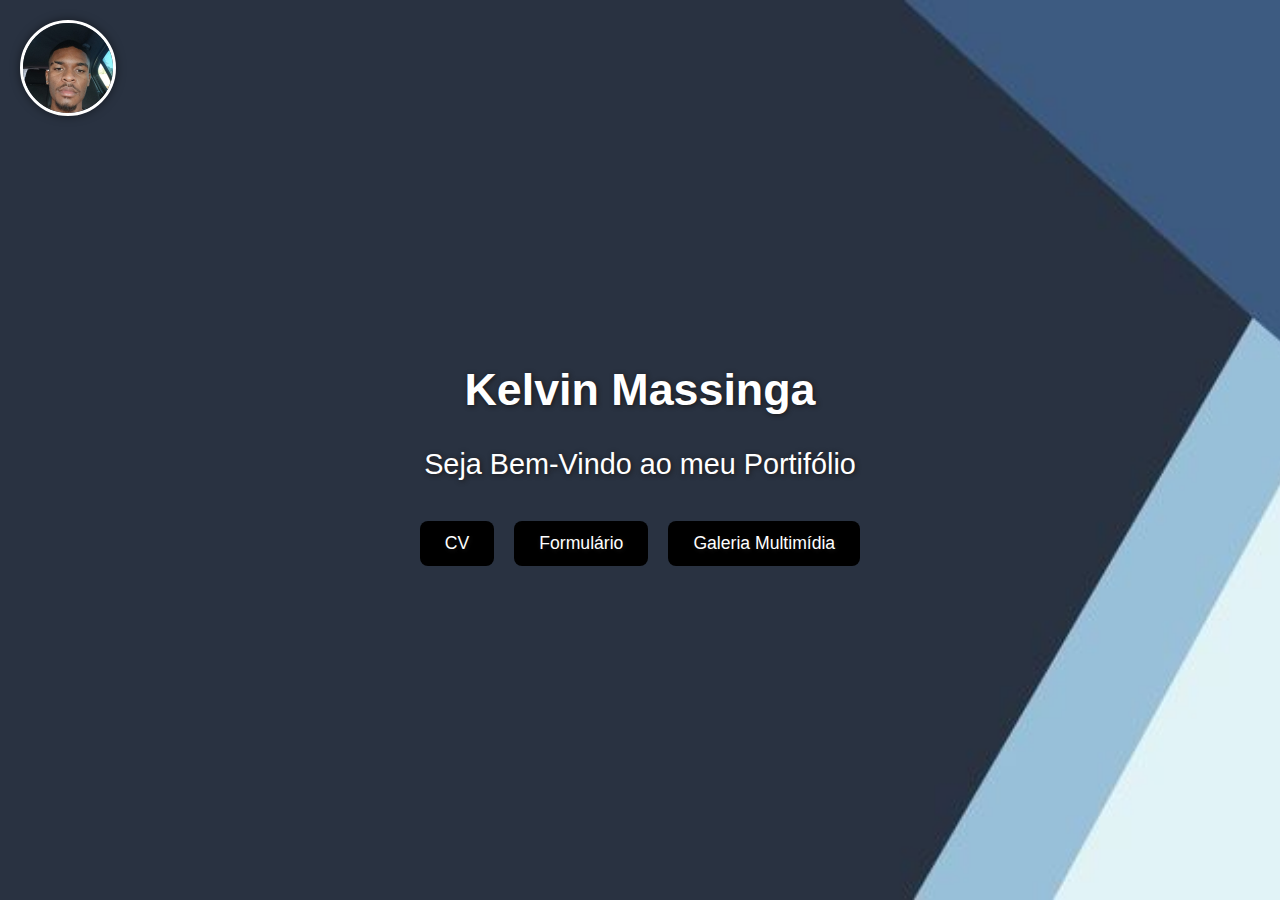
<file: Index.html>
<!DOCTYPE html>
<html lang="pt">
<head>
  <meta charset="UTF-8">
  <meta name="viewport" content="width=device-width, initial-scale=1.0">
  <title>Página Inicial</title>
  <style>
    /* Estilo geral da página */
    body {
      margin: 0;
      padding: 0;
      font-family: "Poppins", sans-serif;
      background: url('Imagem WhatsApp 2025-10-16 às 23.25.28_b6f02e5d.jpg') no-repeat center center/cover;
      height: 100vh;
      display: flex;
      flex-direction: column;
      justify-content: center;
      align-items: center;
      color: rgb(255, 255, 255);
      text-shadow: 1px 1px 5px rgb(26, 24, 24);
    }

       /* FOTO DE PERFIL */
    .foto-perfil {
      position: absolute;
      top: 20px;
      left: 20px;
      width: 90px;
      height: 90px;
      border-radius: 50%;
      overflow: hidden;
      border: 3px solid white;
      box-shadow: 0 0 10px rgba(0,0,0,0.5);
    }

    .foto-perfil img {
      width: 100%;
      height: 100%;
      object-fit: cover;
    }

    h1 {
      font-size: 2.8em;
      margin-bottom: 10px;
    }

    h2 {
      font-size: 1.8em;
      margin-bottom: 40px;
      font-weight: 400;
    }

    .botoes {
      display: flex;
      gap: 20px;
    }

    /* BOTÕES PRETOS SEM BORDAS */
    .botoes {
      display: flex;
      gap: 20px;
    }

    .botoes a {
      text-decoration: none;
      color: white;
      background-color: black;
      padding: 12px 25px;
      border-radius: 8px;
      font-size: 1.1em;
      transition: all 0.3s ease;
      border: none;
    }

    .botoes a:hover {
      background-color: white;
      color: black;
      transform: scale(1.05);
    }
  </style>
</head>
<body>
    <div class="foto-perfil">
    <img src="Imagem WhatsApp 2025-09-27 às 13.21.55_c1341728.jpg" alt="Foto de perfil">
  </div>

  <h1>Kelvin Massinga</h1>
  <h2>Seja Bem-Vindo ao meu Portifólio</h2>

  <div class="botoes">
    <a href="cv.html">CV</a>
    <a href="formulario.html">Formulário</a>
    <a href="galeria.html">Galeria Multimídia</a>
  </div>
</body>
</html>
</file>
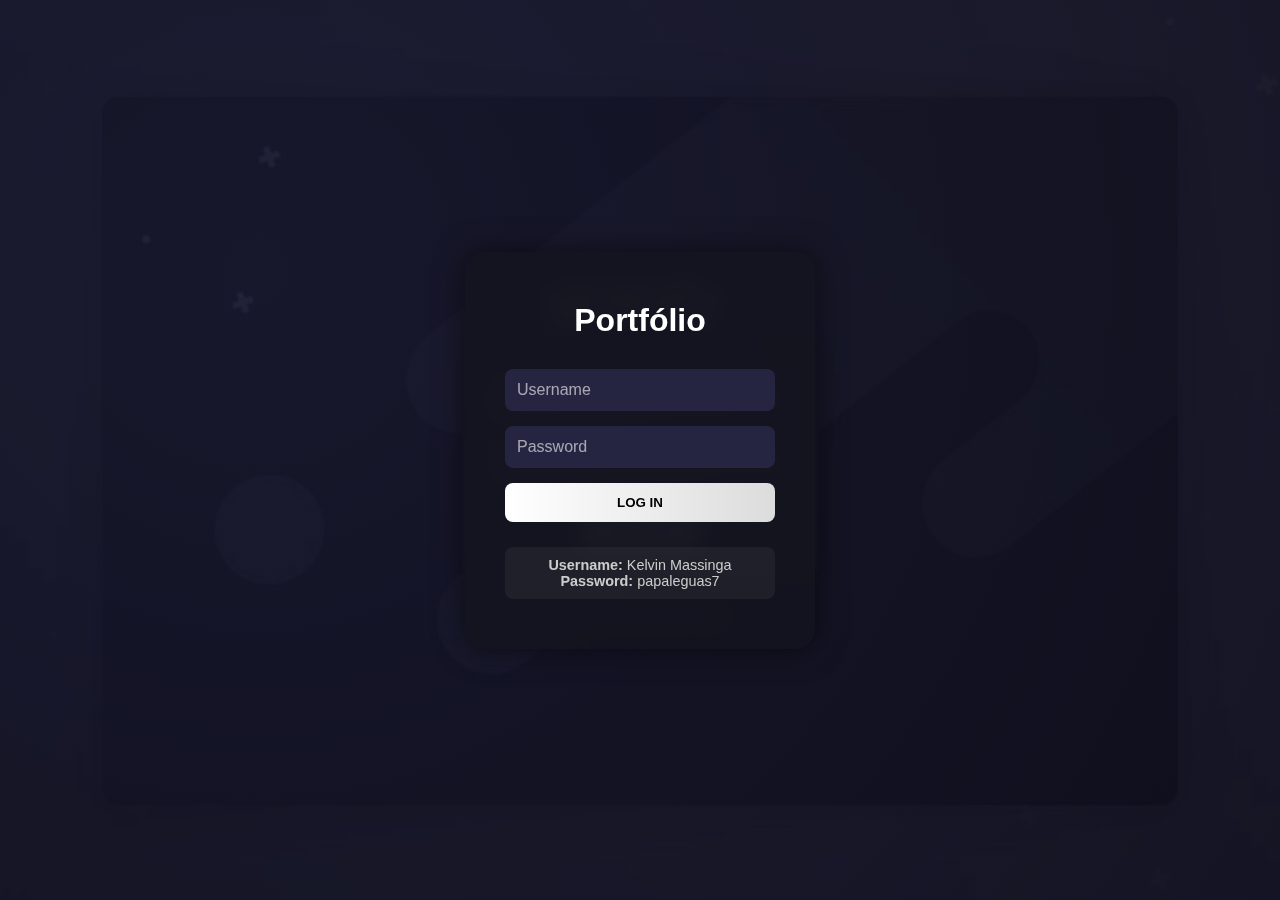
<file: index.html>
<!DOCTYPE html>
<html lang="pt">
<head>
  <meta charset="UTF-8">
  <meta name="viewport" content="width=device-width, initial-scale=1.0">
  <title>Login - Portfólio</title>
  <style>
    * {
      margin: 0;
      padding: 0;
      box-sizing: border-box;
      font-family: "Poppins", sans-serif;
    }

    body {
      height: 100vh;
      display: flex;
      justify-content: center;
      align-items: center;
      background: radial-gradient(circle at 20% 30%, #1a1a2e, #0f0f1a);
      color: white;
      overflow: hidden;
    }

    .background {
      position: absolute;
      width: 100%;
      height: 100%;
      background: url('Imagem WhatsApp 2025-10-16 às 23.47.01_7756930f.jpg') no-repeat center center/cover;
      opacity: 0.15;
      z-index: 0;
    }

    .login-box {
      position: relative;
      z-index: 1;
      background-color: rgba(20, 20, 30, 0.85);
      padding: 50px 40px;
      border-radius: 20px;
      box-shadow: 0 0 30px rgba(0, 0, 0, 0.5);
      text-align: center;
      width: 350px;
      backdrop-filter: blur(10px);
    }

    h1 {
      font-size: 2em;
      font-weight: 600;
      margin-bottom: 30px;
      color: white;
    }

    input {
      width: 100%;
      padding: 12px;
      margin-bottom: 15px;
      border: none;
      border-radius: 8px;
      font-size: 1em;
      background-color: #252542;
      color: white;
      outline: none;
      transition: 0.3s;
    }

    input::placeholder {
      color: rgba(255, 255, 255, 0.6);
    }

    input:focus {
      background-color: #2e2e5a;
    }

    button {
      width: 100%;
      padding: 12px;
      background: linear-gradient(90deg, #ffffff, #dcdcdc);
      color: #000;
      border: none;
      border-radius: 8px;
      font-weight: 600;
      cursor: pointer;
      transition: 0.3s;
    }

    button:hover {
      transform: scale(1.05);
    }

    .credenciais {
      margin-top: 25px;
      font-size: 0.9em;
      color: #ccc;
      background: rgba(255, 255, 255, 0.05);
      padding: 10px;
      border-radius: 8px;
    }

    .erro {
      color: #ff4b4b;
      font-size: 0.9em;
      margin-bottom: 10px;
      display: none;
    }
  </style>
</head>
<body>

  <div class="background"></div>

  <div class="login-box">
    <h1>Portfólio</h1>
    <div class="erro" id="erro">Nome de utilizador ou senha incorretos!</div>
    <input type="text" id="username" placeholder="Username">
    <input type="password" id="password" placeholder="Password">
    <button onclick="verificarLogin()">LOG IN</button>

    <div class="credenciais">
      <p><strong>Username:</strong> Kelvin Massinga</p>
      <p><strong>Password:</strong> papaleguas7</p>
    </div>
  </div>

  <script>
    function verificarLogin() {
      const user = document.getElementById("username").value.trim();
      const pass = document.getElementById("password").value.trim();
      const erro = document.getElementById("erro");

      if (user === "Kelvin Massinga" && pass === "papaleguas7") {
        window.location.href = "index.html"; // redireciona para a página inicial
      } else {
        erro.style.display = "block";
      }
    }
  </script>

</body>
</html>
</file>
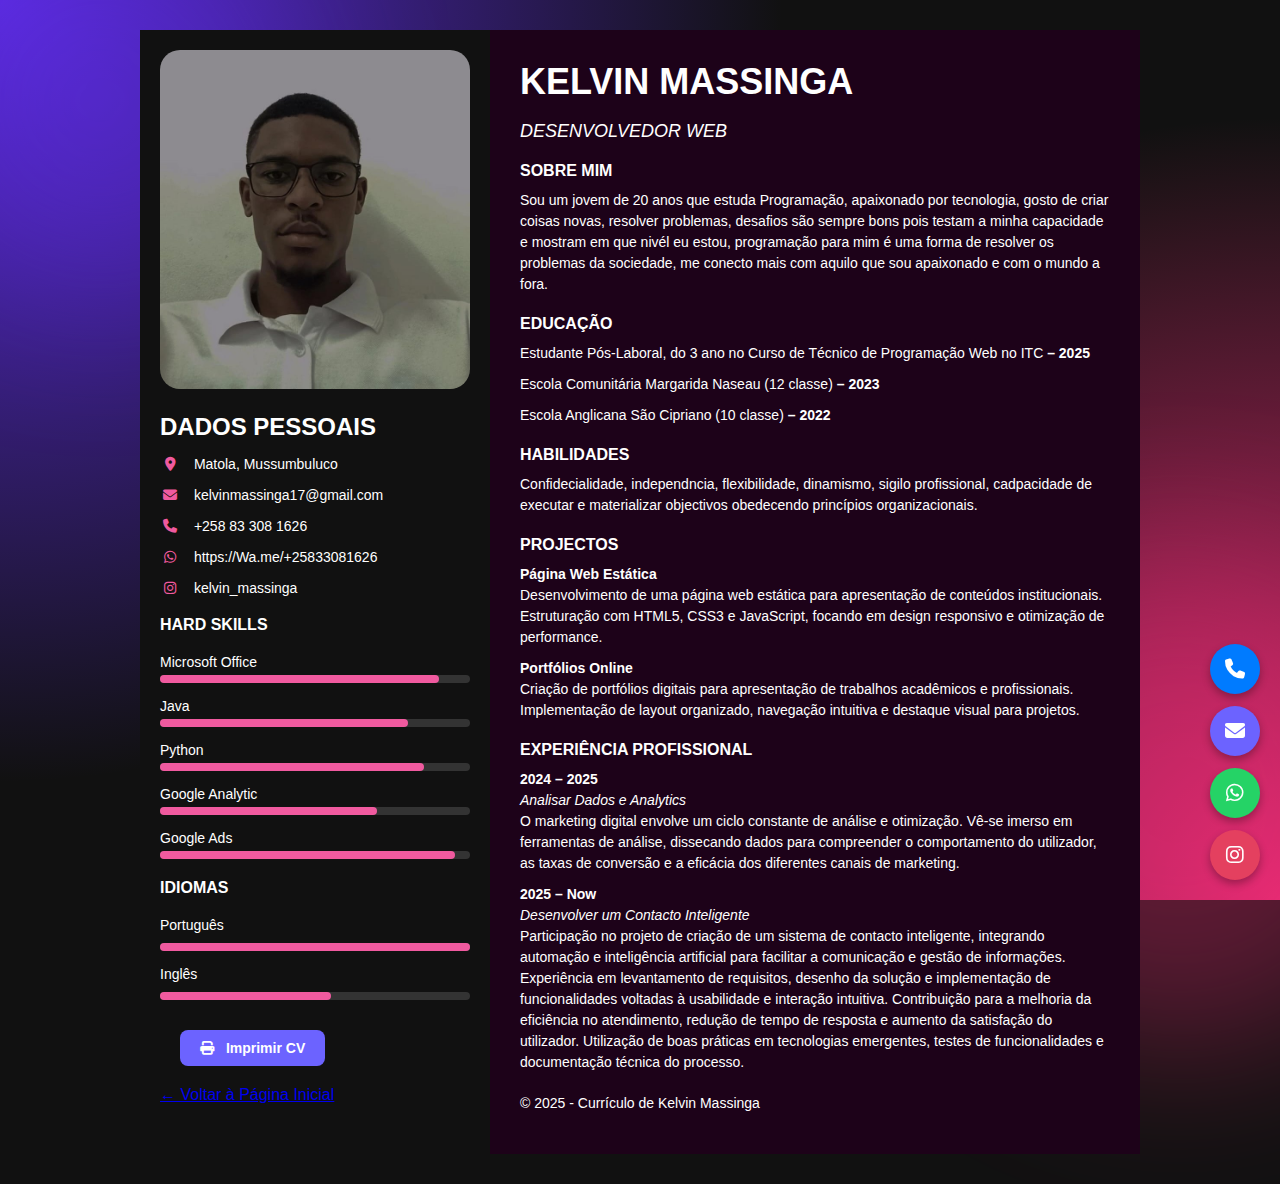
<file: cv.html>
<!DOCTYPE html>
<html lang="en">
<head>
  <meta charset="UTF-8">
  <meta name="viewport" content="width=device-width, initial-scale=1.0">
  <title>CV - Kelvin Massinga</title>
  <link rel="stylesheet" href="style.css">
  <link rel="stylesheet" href="https://cdnjs.cloudflare.com/ajax/libs/font-awesome/6.4.0/css/all.min.css">
</head>
<body>
  <div class="container">
    
    <!-- Lado Esquerdo -->
    <div class="left">
      <div class="profile">
        <img src="Imagem WhatsApp 2025-09-11 às 18.02.45_5616ef20.jpg" alt="Foto de perfil">
      </div>

      <h2>DADOS PESSOAIS</h2>

        <p><i class="fa-solid fa-location-dot"></i> Matola, Mussumbuluco</p>
        <p><i class="fa-solid  fa-envelope"></i> kelvinmassinga17@gmail.com</p>
        <p><i class="fa-solid fa-phone"></i> +258 83 308 1626</p>
        <p><i class="fa-brands fa-whatsapp"></i> https://Wa.me/+25833081626</p>
        <p><i class="fa-brands fa-instagram"></i> kelvin_massinga</p>

      <h3>HARD SKILLS</h3>
      <div class="skill">
        <p>Microsoft Office</p>
        <div class="bar"><div class="fill" style="width:90%"></div></div>
      </div>
      <div class="skill">
        <p>Java</p>
        <div class="bar"><div class="fill" style="width:80%"></div></div>
      </div>
      <div class="skill">
        <p>Python</p>
        <div class="bar"><div class="fill" style="width:85%"></div></div>
      </div>
      <div class="skill">
        <p>Google Analytic</p>
        <div class="bar"><div class="fill" style="width:70%"></div></div>
      </div>
      <div class="skill">
        <p>Google Ads</p>
        <div class="bar"><div class="fill" style="width:95%"></div></div>
      </div>

      <h3>IDIOMAS</h3>
      <div class="idioma">
        <p>Português</p>
        <div class="bar"><div class="fill" style="width:100%"></div></div>
      </div>
      <div class="idioma">
        <p>Inglês</p>
        <div class="bar"><div class="fill" style="width:55%"></div></div>
      </div>

      <button class="print-btn" onclick="window.print()">
        <i class="fa-solid fa-print"></i> Imprimir CV
      </button>
      <br>
      <a href="index.html" class="voltar">← Voltar à Página Inicial</a>
    </div>

    <!-- Lado Direito -->
    <div class="right">
      <h1><span>KELVIN MASSINGA</span></h1>
      <br>
      <h2><i>DESENVOLVEDOR WEB</i></h2>

      <section>
        <h3>SOBRE MIM</h3>
        <p>
          Sou um jovem de 20 anos que estuda Programação, apaixonado por tecnologia, gosto de criar coisas novas, resolver problemas, desafios são sempre bons pois testam a minha capacidade e mostram em que nivél eu estou, programação para mim é uma forma de resolver os problemas da sociedade, me conecto mais com aquilo que sou apaixonado e com o mundo a fora.
        </p>
      </section>


      <section>
        <h3>EDUCAÇÃO</h3>
        <ul>
          <li>
            Estudante Pós-Laboral, do 3 ano no Curso de Técnico de Programação Web no ITC<strong> – 2025</strong><br>
          </li>
            <li>
             Escola Comunitária Margarida Naseau (12 classe)<strong> – 2023</strong><br>
           </li>
          <li>
            Escola Anglicana São Cipriano (10 classe)<strong> – 2022</strong><br>
         </li>
        </ul>
      </section>

      <section>
        <h3>HABILIDADES</h3>
        <p>
          Confidecialidade, independncia, flexibilidade, dinamismo, sigilo profissional, cadpacidade de executar e materializar objectivos obedecendo princípios organizacionais.
        </p>
      </section>

      <section>
        <h3>PROJECTOS</h3>
        <p>
         <strong>Página Web Estática</strong><br>
          Desenvolvimento de uma página web estática para apresentação de conteúdos institucionais. Estruturação com HTML5, CSS3 e JavaScript, focando em design responsivo e otimização de performance.
        </p>
        <p>
          <strong>Portfólios Online</strong><br>
          Criação de portfólios digitais para apresentação de trabalhos acadêmicos e profissionais. Implementação de layout organizado, navegação intuitiva e destaque visual para projetos.
        </p>
      </section>

      <section>
        <h3>EXPERIÊNCIA PROFISSIONAL</h3>
        <ul>
          <li>
            <strong>2024 – 2025</strong><br>
            <em>Analisar Dados e Analytics</em><br>
           O marketing digital envolve um ciclo constante de análise e otimização. Vê-se imerso em ferramentas de análise, dissecando dados para compreender o comportamento do utilizador, as taxas de conversão e a eficácia dos diferentes canais de marketing.
          <li>
            <strong>2025 – Now</strong><br>
            <em>Desenvolver um Contacto Inteligente</em><br>
            Participação no projeto de criação de um sistema de contacto inteligente, integrando automação e inteligência artificial para facilitar a comunicação e gestão de informações.
            Experiência em levantamento de requisitos, desenho da solução e implementação de funcionalidades voltadas à usabilidade e interação intuitiva.
            Contribuição para a melhoria da eficiência no atendimento, redução de tempo de resposta e aumento da satisfação do utilizador.
            Utilização de boas práticas em tecnologias emergentes, testes de funcionalidades e documentação técnica do processo. 
          </li>
        </ul>
      </section>

          <footer>
            <p>© 2025 - Currículo de Kelvin Massinga</p>
          </footer>
    </div>
  </div>
  
  <!-- Botões flutuantes -->
<div class="floating-buttons">
  <a href="+258 83 308 1626" class="float-btn phone" title="Ligar"><i class="fa-solid fa-phone"></i></a>
  <a href="kelvinmassinga17@gmail.com" class="float-btn email" title="E-mail"><i class="fa-solid fa-envelope"></i></a>
  <a href="https://Wa.me/+25833081626" target="_blank" class="float-btn whatsapp" title="WhatsApp"><i class="fa-brands fa-whatsapp"></i></a>
  <a href="https://www.instagram.com/kelvin_massinga" target="_blank" class="float-btn instagram" title="Instagram"><i class="fa-brands fa-instagram"></i></a>
</div>

</body>
</html>
</file>
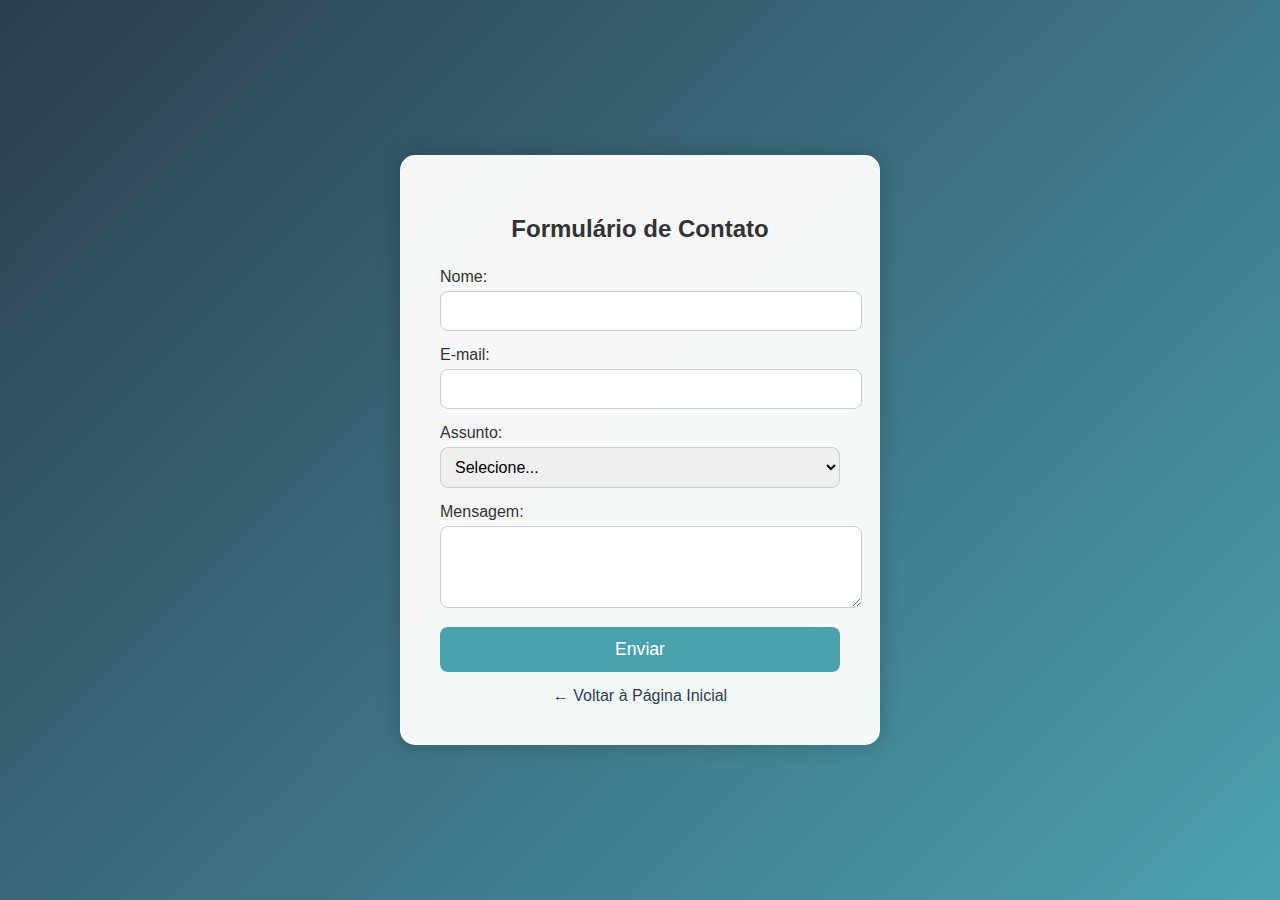
<file: formulario.html>
<!DOCTYPE html>
<html lang="pt">
<head>
  <meta charset="UTF-8">
  <meta name="viewport" content="width=device-width, initial-scale=1.0">
  <title>Formulário</title>
  <style>
    body {
      margin: 0;
      padding: 0;
      font-family: "Poppins", sans-serif;
      background: linear-gradient(135deg, #2c3e50, #4ca1af);
      height: 100vh;
      display: flex;
      justify-content: center;
      align-items: center;
    }

    .container {
      background: rgba(255, 255, 255, 0.95);
      padding: 40px;
      border-radius: 15px;
      box-shadow: 0 0 20px rgba(0,0,0,0.2);
      width: 90%;
      max-width: 400px;
    }

    h2 {
      text-align: center;
      color: #333;
      margin-bottom: 25px;
    }

    label {
      display: block;
      margin-bottom: 5px;
      font-weight: 500;
      color: #333;
    }

    input, textarea, select {
      width: 100%;
      padding: 10px;
      margin-bottom: 15px;
      border: 1px solid #ccc;
      border-radius: 8px;
      font-size: 1em;
    }

    input:focus, textarea:focus, select:focus {
      border-color: #4ca1af;
      outline: none;
    }

    button {
      width: 100%;
      padding: 12px;
      background: #4ca1af;
      color: white;
      border: none;
      border-radius: 8px;
      font-size: 1.1em;
      cursor: pointer;
      transition: 0.3s;
    }

    button:hover {
      background: #2c3e50;
    }

    .voltar {
      display: block;
      text-align: center;
      margin-top: 15px;
      text-decoration: none;
      color: #2c3e50;
      font-weight: 500;
    }

    .voltar:hover {
      text-decoration: underline;
    }
  </style>
</head>
<body>

  <div class="container">
    <h2>Formulário de Contato</h2>
    <form action="#" method="post">
      <label for="nome">Nome:</label>
      <input type="text" id="nome" name="nome" required>

      <label for="email">E-mail:</label>
      <input type="email" id="email" name="email" required>

      <label for="assunto">Assunto:</label>
      <select id="assunto" name="assunto" required>
        <option value="">Selecione...</option>
        <option value="cv">Currículo</option>
        <option value="duvida">Dúvida</option>
        <option value="outro">Outro</option>
      </select>

      <label for="mensagem">Mensagem:</label>
      <textarea id="mensagem" name="mensagem" rows="4" required></textarea>

      <button type="submit">Enviar</button>
    </form>

    <a href="index.html" class="voltar">← Voltar à Página Inicial</a>
  </div>
  
</body>
</html>
</file>
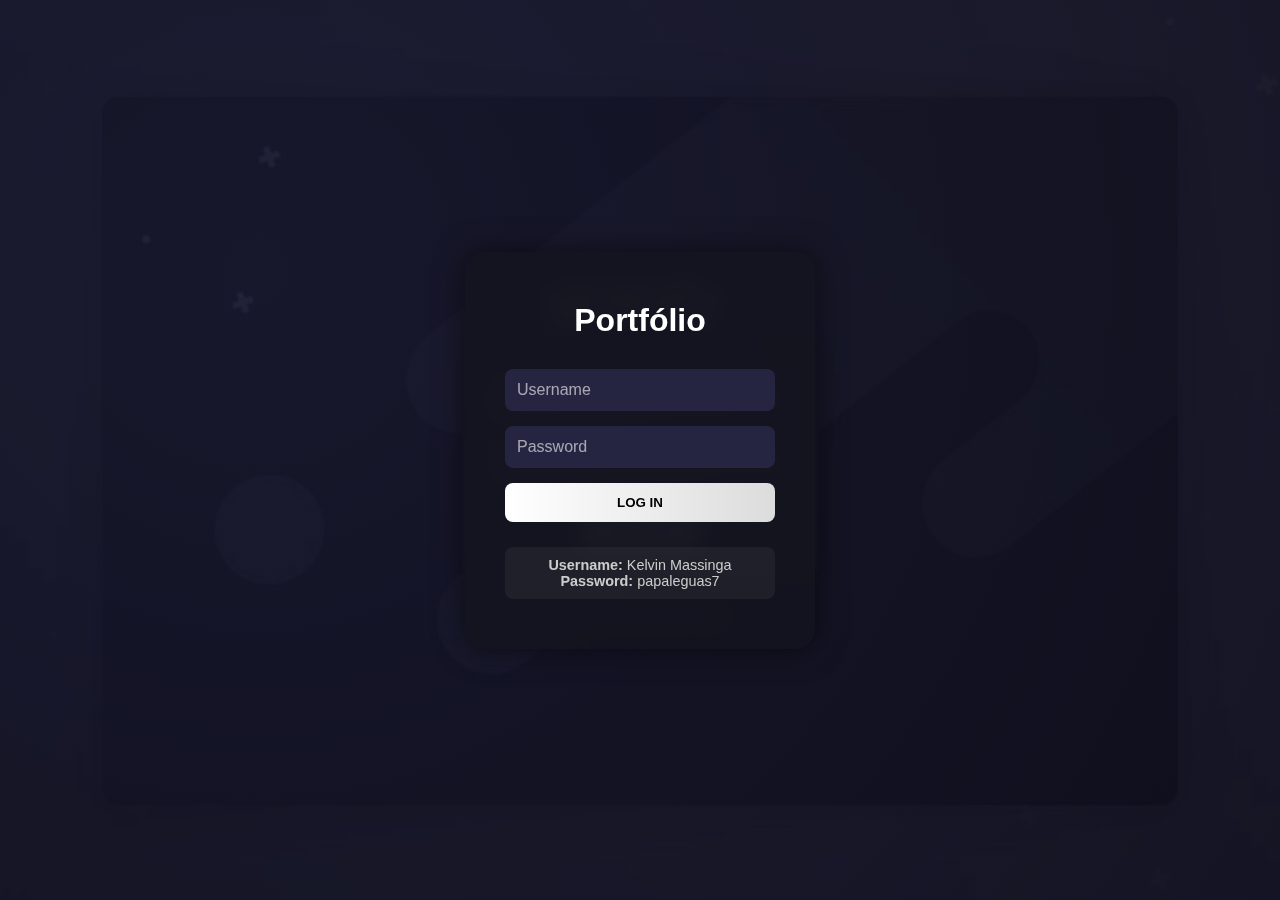
<file: login.html>
<!DOCTYPE html>
<html lang="pt">
<head>
  <meta charset="UTF-8">
  <meta name="viewport" content="width=device-width, initial-scale=1.0">
  <title>Login - Portfólio</title>
  <style>
    * {
      margin: 0;
      padding: 0;
      box-sizing: border-box;
      font-family: "Poppins", sans-serif;
    }

    body {
      height: 100vh;
      display: flex;
      justify-content: center;
      align-items: center;
      background: radial-gradient(circle at 20% 30%, #1a1a2e, #0f0f1a);
      color: white;
      overflow: hidden;
    }

    .background {
      position: absolute;
      width: 100%;
      height: 100%;
      background: url('Imagem WhatsApp 2025-10-16 às 23.47.01_7756930f.jpg') no-repeat center center/cover;
      opacity: 0.15;
      z-index: 0;
    }

    .login-box {
      position: relative;
      z-index: 1;
      background-color: rgba(20, 20, 30, 0.85);
      padding: 50px 40px;
      border-radius: 20px;
      box-shadow: 0 0 30px rgba(0, 0, 0, 0.5);
      text-align: center;
      width: 350px;
      backdrop-filter: blur(10px);
    }

    h1 {
      font-size: 2em;
      font-weight: 600;
      margin-bottom: 30px;
      color: white;
    }

    input {
      width: 100%;
      padding: 12px;
      margin-bottom: 15px;
      border: none;
      border-radius: 8px;
      font-size: 1em;
      background-color: #252542;
      color: white;
      outline: none;
      transition: 0.3s;
    }

    input::placeholder {
      color: rgba(255, 255, 255, 0.6);
    }

    input:focus {
      background-color: #2e2e5a;
    }

    button {
      width: 100%;
      padding: 12px;
      background: linear-gradient(90deg, #ffffff, #dcdcdc);
      color: #000;
      border: none;
      border-radius: 8px;
      font-weight: 600;
      cursor: pointer;
      transition: 0.3s;
    }

    button:hover {
      transform: scale(1.05);
    }

    .credenciais {
      margin-top: 25px;
      font-size: 0.9em;
      color: #ccc;
      background: rgba(255, 255, 255, 0.05);
      padding: 10px;
      border-radius: 8px;
    }

    .erro {
      color: #ff4b4b;
      font-size: 0.9em;
      margin-bottom: 10px;
      display: none;
    }
  </style>
</head>
<body>

  <div class="background"></div>

  <div class="login-box">
    <h1>Portfólio</h1>
    <div class="erro" id="erro">Nome de utilizador ou senha incorretos!</div>
    <input type="text" id="username" placeholder="Username">
    <input type="password" id="password" placeholder="Password">
    <button onclick="verificarLogin()">LOG IN</button>

    <div class="credenciais">
      <p><strong>Username:</strong> Kelvin Massinga</p>
      <p><strong>Password:</strong> papaleguas7</p>
    </div>
  </div>

  <script>
    function verificarLogin() {
      const user = document.getElementById("username").value.trim();
      const pass = document.getElementById("password").value.trim();
      const erro = document.getElementById("erro");

      if (user === "Kelvin Massinga" && pass === "papaleguas7") {
        window.location.href = "index.html"; // redireciona para a página inicial
      } else {
        erro.style.display = "block";
      }
    }
  </script>

</body>
</html>
</file>
<file: style.css>
* {
  margin: 0;
  padding: 0;
  box-sizing: border-box;
  font-family: Arial, sans-serif;
}

body {
  background: #111111;
  color: #fff;
}

.container {
  display: flex;
  width: 100%;
  max-width: 1000px;
  margin: 30px auto;
  background: #1d0219;  <--fundo azul escuro -->
}

.left {
  width: 35%;
  background: #111;
  padding: 20px;
}

.left .profile img {
  width: 100%;
  border-radius: 20px;
  margin-bottom: 20px;
}

.left h3 {
  margin-top: 20px;
  margin-bottom: 20px;
  font-size: 16px;
  font-weight: bold;
}

.left p {
  font-size: 14px;
  margin-top: 15px;
  margin-bottom: 10px;
}

.skill {
  margin-bottom: 15px;
}

.skill p {
  font-size: 14px;
  margin-bottom: 5px;
}

.bar {
  width: 100%;
  background: #333;
  height: 8px;
  border-radius: 5px;
}

.fill {
  height: 8px;
  background: #f05a9f;
  border-radius: 5px;
}

.right {
  width: 65%;
  padding: 30px;
}

.right h1 {
  font-size: 36px;
  font-weight: bold;
  line-height: 1.2;
}

.right h1 span {
  color: #fff;
}

.right h2 {
  font-size: 18px;
  font-weight: normal;
  margin-bottom: 20px;
}

.right section {
  margin-bottom: 20px;
}

.right h3 {
  font-size: 16px;
  margin-bottom: 10px;
  font-weight: bold;
}

.right p, 
.right li {
  font-size: 14px;
  line-height: 1.5;
  margin-bottom: 10px;
}

.idioma {
  font-size: 14px;
  margin-bottom: 10px;
}


ul {
  list-style: none;
}

body {
  background: radial-gradient(circle at top left, #5b2be0, transparent 50%),
              radial-gradient(circle at bottom right, #e62b73, transparent 50%),
              #111111; /* fundo preto base */
  color: #fff;
  background-attachment: fixed;
  overflow-x: hidden;
}

/* Bolhas decorativas */
body::before,
body::after {
  content: '';
  position: absolute;
  border-radius: 50%;
  filter: blur(80px);
  opacity: 0.6;
  z-index: -1;
}

body::before {
  width: 400px;
  height: 400px;
  top: -100px;
  left: -100px;
  background: rgba(91, 43, 224, 0.6);
}

body::after {
  width: 500px;
  height: 500px;
  bottom: -150px;
  right: -150px;
  background: rgba(230, 43, 115, 0.6);
}

.left p i {
  color: #f05a9f;   /* cor dos ícones (rosa da paleta) */
  margin-right: 10px;
  width: 20px;      /* alinhamento */
  text-align: center;
}

.floating-buttons {
  position: fixed;
  bottom: 20px;
  right: 20px;
  display: flex;
  flex-direction: column;
  gap: 12px;
  z-index: 1000;
}

.float-btn {
  width: 50px;
  height: 50px;
  border-radius: 50%;
  display: flex;
  align-items: center;
  justify-content: center;
  color: #fff;
  font-size: 20px;
  text-decoration: none;
  box-shadow: 0 4px 8px rgba(0,0,0,0.3);
  transition: transform 0.3s, background 0.3s;
}

/* Cores de cada botão */
.float-btn.phone { background: #007bff; }     /* Azul */
.float-btn.email { background: #6c63ff; }     /* Roxo */
.float-btn.whatsapp { background: #25d366; }  /* Verde WhatsApp */
.float-btn.behance { background: #053eff; }   /* Azul Behance */
.float-btn.instagram { background: #e4405f; } /* Rosa Instagram */

/* Efeito ao passar o mouse */
.float-btn:hover {
  transform: scale(1.15) rotate(5deg);
  filter: brightness(1.2);
}

.print-btn {
  display: inline-block;
  padding: 10px 20px;
  background: #6c63ff;
  color: #fff;
  font-size: 14px;
  font-weight: bold;
  border: none;
  border-radius: 8px;
  cursor: pointer;
  margin: 20px;
  transition: 0.3s;
}
.print-btn i {
  margin-right: 8px;
}
.print-btn:hover {
  background: #e6007e;
  transform: scale(1.05);
}

@media print {
  body {
    background: #fff;
    color: #000;
  }
  .print-btn, .floating-buttons {
    display: none; /* Esconde botões na versão impressa */
  }
  .section {
    box-shadow: none;
    margin: 10px 0;
    border-radius: 0;
  }
}

.color-btn {
  display: inline-block;
  padding: 10px 20px;
  background: #25d366; /* cor inicial (verde) */
  color: #fff;
  font-size: 14px;
  font-weight: bold;
  border: none;
  border-radius: 8px;
  cursor: pointer;
  margin: 20px;
  transition: 0.3s;
}
.color-btn i {
  margin-right: 8px;
}
.color-btn:hover {
  background: #128c7e;
  transform: scale(1.05);
}
</file>
